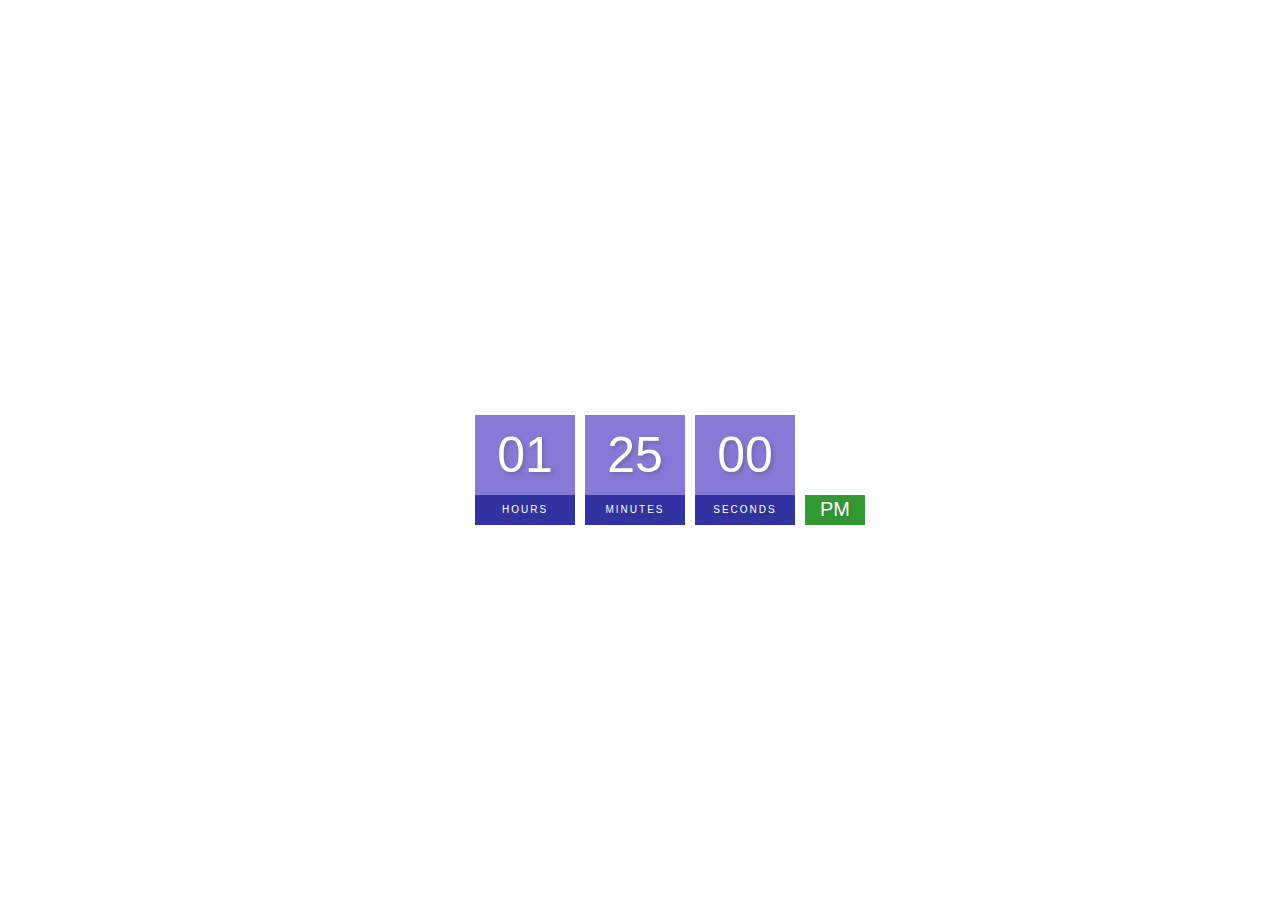
<file: Project 1 - Digital Clock/index.html>
<!DOCTYPE html>
<html lang="en">

<head>
    <meta charset="UTF-8">
    <meta http-equiv="X-UA-Compatible" content="IE=edge">
    <meta name="viewport" content="width=device-width, initial-scale=1.0">
    <title>Project 1 - Digital Clock</title>
    <link rel="stylesheet" href="style.css">
</head>

<body>
    <h2>Digital Clock</h2>

    <div class="clock">
        <div>
            <span id="hour">00</span>
            <span class="text">Hours</span>
        </div>
        <div>
            <span id="minutes">00</span>
            <span class="text">Minutes</span>
        </div>
        <div>
            <span id="seconds">00</span>
            <span class="text">Seconds</span>
        </div>
        <div>
            <span id="ampm">AM</span>
        </div>
    </div>

    <script src="index.js"></script>
</body>

</html>
</file>
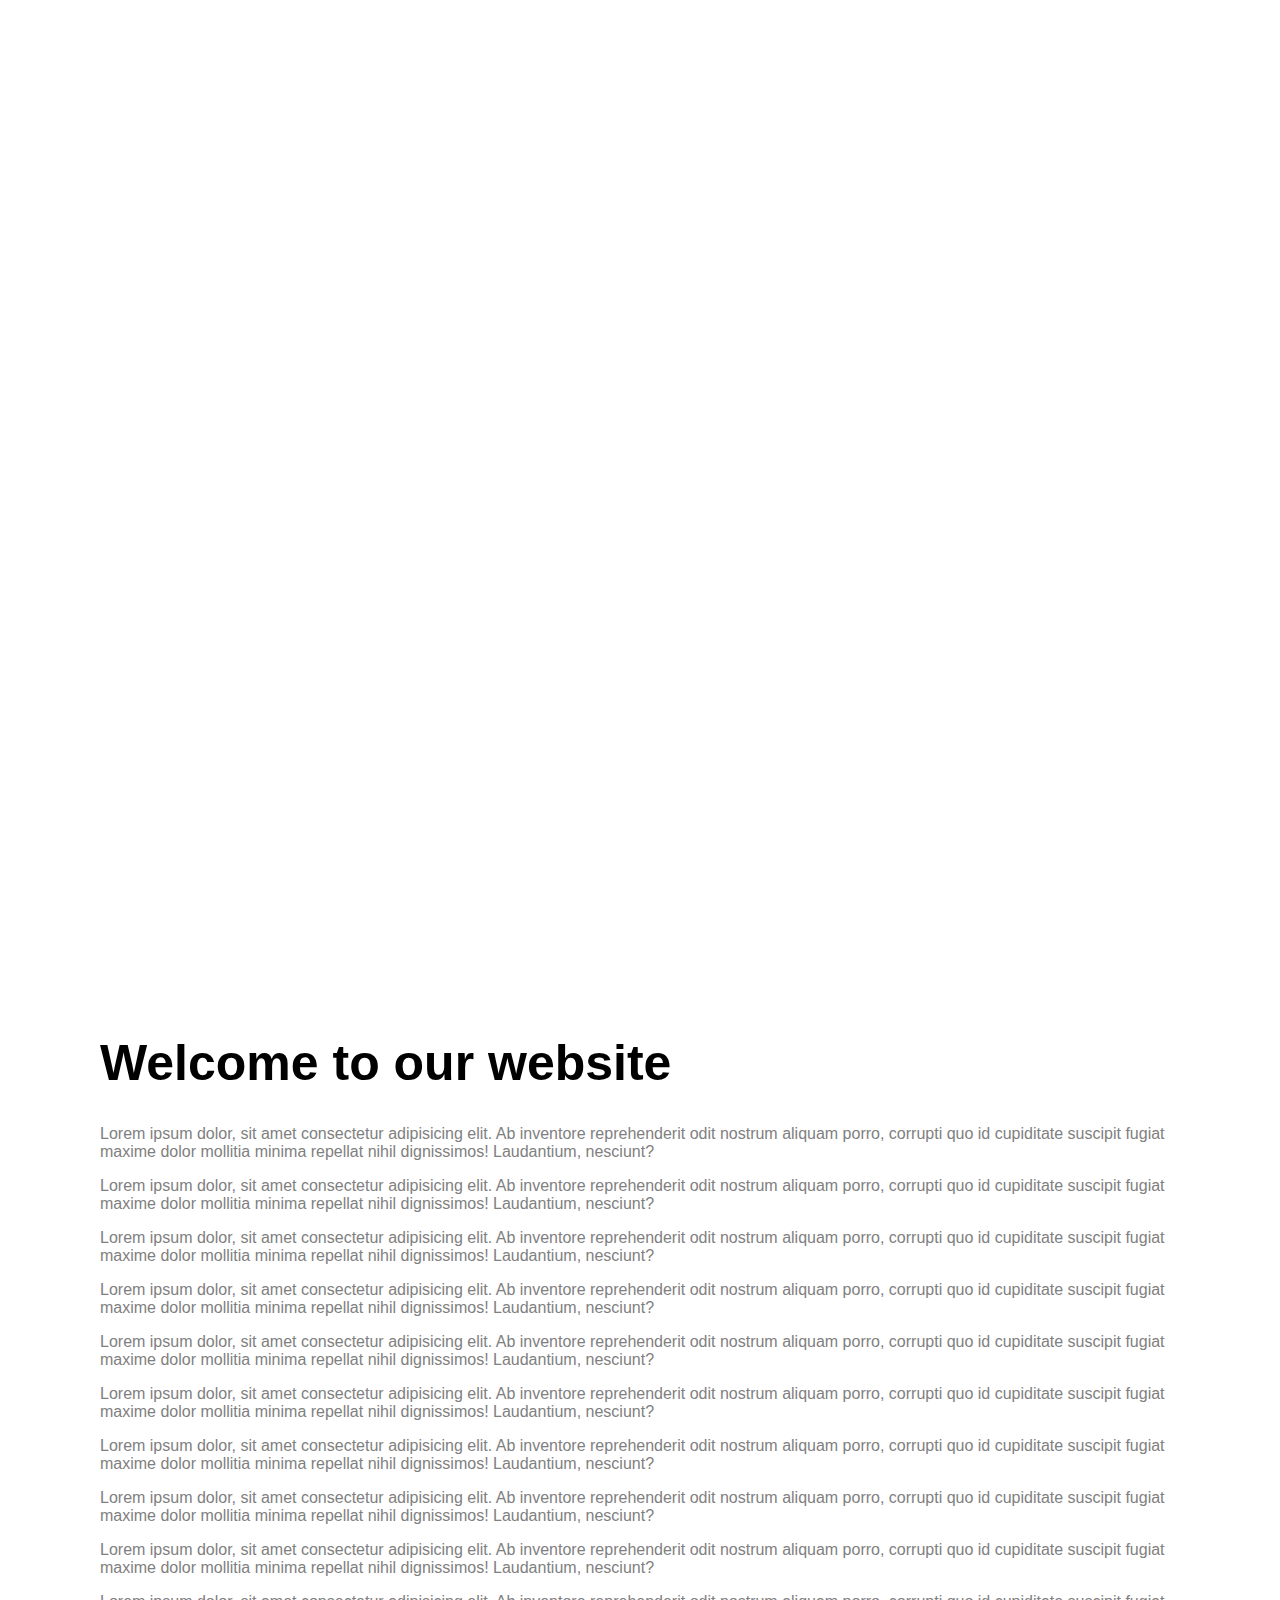
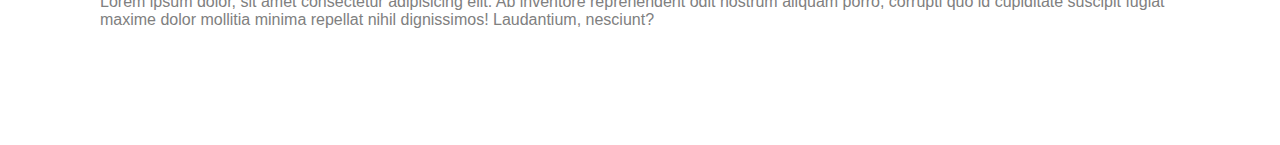
<file: Project 10 - Background Image Scroll Effect/index.html>
<!DOCTYPE html>
<html lang="en">

<head>
    <meta charset="UTF-8">
    <meta http-equiv="X-UA-Compatible" content="IE=edge">
    <meta name="viewport" content="width=device-width, initial-scale=1.0">
    <title>Background Image Scroll Effect</title>
    <link rel="stylesheet" href="style.css">
</head>

<body>
    <div class="bg-image" id="bg-image"></div>
    <div class="container">
        <h1>Welcome to our website</h1>
        <p>Lorem ipsum dolor, sit amet consectetur adipisicing elit. Ab inventore reprehenderit odit nostrum aliquam
            porro, corrupti quo id cupiditate suscipit fugiat maxime dolor mollitia minima repellat nihil dignissimos!
            Laudantium, nesciunt?</p>
        <p>Lorem ipsum dolor, sit amet consectetur adipisicing elit. Ab inventore reprehenderit odit nostrum aliquam
            porro, corrupti quo id cupiditate suscipit fugiat maxime dolor mollitia minima repellat nihil dignissimos!
            Laudantium, nesciunt?</p>
        <p>Lorem ipsum dolor, sit amet consectetur adipisicing elit. Ab inventore reprehenderit odit nostrum aliquam
            porro, corrupti quo id cupiditate suscipit fugiat maxime dolor mollitia minima repellat nihil dignissimos!
            Laudantium, nesciunt?</p>
        <p>Lorem ipsum dolor, sit amet consectetur adipisicing elit. Ab inventore reprehenderit odit nostrum aliquam
            porro, corrupti quo id cupiditate suscipit fugiat maxime dolor mollitia minima repellat nihil dignissimos!
            Laudantium, nesciunt?</p>
        <p>Lorem ipsum dolor, sit amet consectetur adipisicing elit. Ab inventore reprehenderit odit nostrum aliquam
            porro, corrupti quo id cupiditate suscipit fugiat maxime dolor mollitia minima repellat nihil dignissimos!
            Laudantium, nesciunt?</p>
        <p>Lorem ipsum dolor, sit amet consectetur adipisicing elit. Ab inventore reprehenderit odit nostrum aliquam
            porro, corrupti quo id cupiditate suscipit fugiat maxime dolor mollitia minima repellat nihil dignissimos!
            Laudantium, nesciunt?</p>
        <p>Lorem ipsum dolor, sit amet consectetur adipisicing elit. Ab inventore reprehenderit odit nostrum aliquam
            porro, corrupti quo id cupiditate suscipit fugiat maxime dolor mollitia minima repellat nihil dignissimos!
            Laudantium, nesciunt?</p>
        <p>Lorem ipsum dolor, sit amet consectetur adipisicing elit. Ab inventore reprehenderit odit nostrum aliquam
            porro, corrupti quo id cupiditate suscipit fugiat maxime dolor mollitia minima repellat nihil dignissimos!
            Laudantium, nesciunt?</p>
        <p>Lorem ipsum dolor, sit amet consectetur adipisicing elit. Ab inventore reprehenderit odit nostrum aliquam
            porro, corrupti quo id cupiditate suscipit fugiat maxime dolor mollitia minima repellat nihil dignissimos!
            Laudantium, nesciunt?</p>
        <p>Lorem ipsum dolor, sit amet consectetur adipisicing elit. Ab inventore reprehenderit odit nostrum aliquam
            porro, corrupti quo id cupiditate suscipit fugiat maxime dolor mollitia minima repellat nihil dignissimos!
            Laudantium, nesciunt?</p>
    </div>

    <script src="script.js"></script>
</body>

</html>
</file>
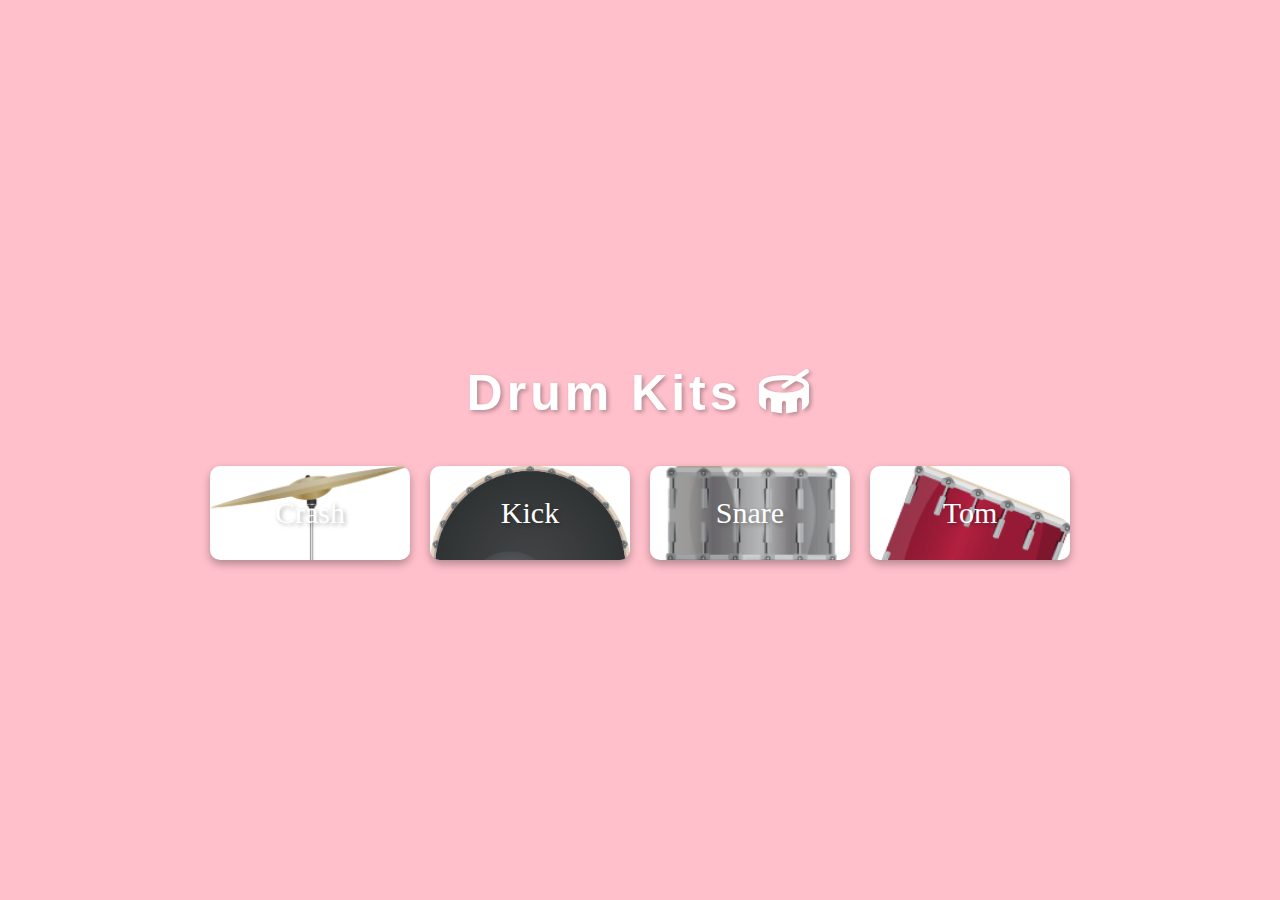
<file: Project 11 - Drum Kits/index.html>
<!DOCTYPE html>
<html lang="en">

<head>
    <meta charset="UTF-8">
    <meta http-equiv="X-UA-Compatible" content="IE=edge">
    <meta name="viewport" content="width=device-width, initial-scale=1.0">
    <title>Drum Kits</title>
    <link rel="stylesheet" href="style.css">
    <link rel="stylesheet" href="https://cdnjs.cloudflare.com/ajax/libs/font-awesome/6.2.1/css/all.min.css">
</head>

<body>

    <h1>Drum Kits <i class="fa-solid fa-drum"></i></h1>
    <div class="container">
    </div>

    <script src="script.js"></script>
</body>

</html>
</file>
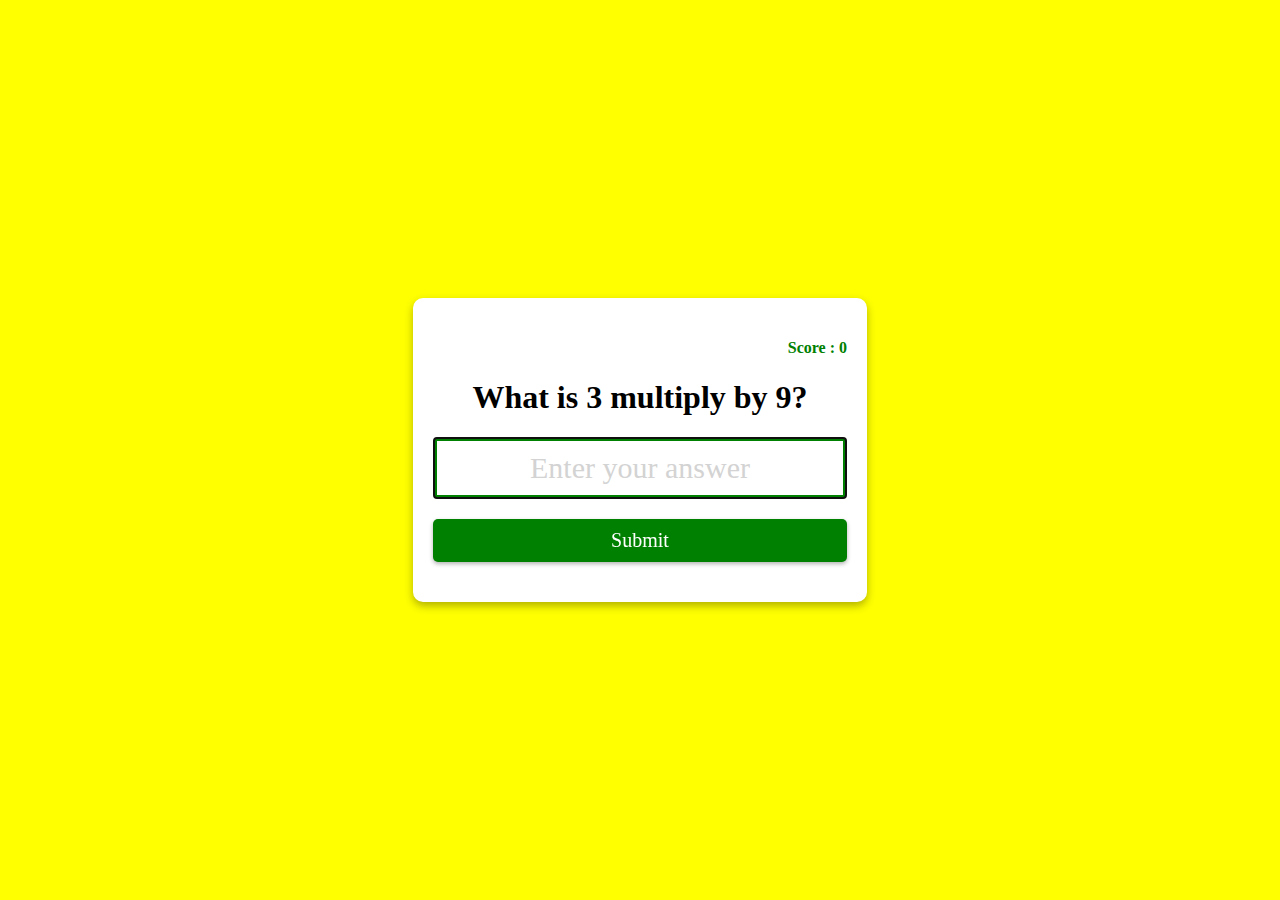
<file: Project 2 - Multiplication App/index.html>
<!DOCTYPE html>
<html lang="en">

<head>
    <meta charset="UTF-8">
    <meta http-equiv="X-UA-Compatible" content="IE=edge">
    <meta name="viewport" content="width=device-width, initial-scale=1.0">
    <title>Multiplication App</title>
    <link rel="stylesheet" href="style.css">
</head>

<body>
    <form class="form" id="form">
        <h4 class="score" id="score">
            Score : 0
        </h4>
        <h1 id="question">What is 1 multiply by 1?</h1>
        <input type="text" class="input" id="input" placeholder="Enter your answer" autofocus autocomplete="off">
        <button type="submit" class="btn">Submit</button>
    </form>

    <script src="index.js"></script>
</body>

</html>
</file>
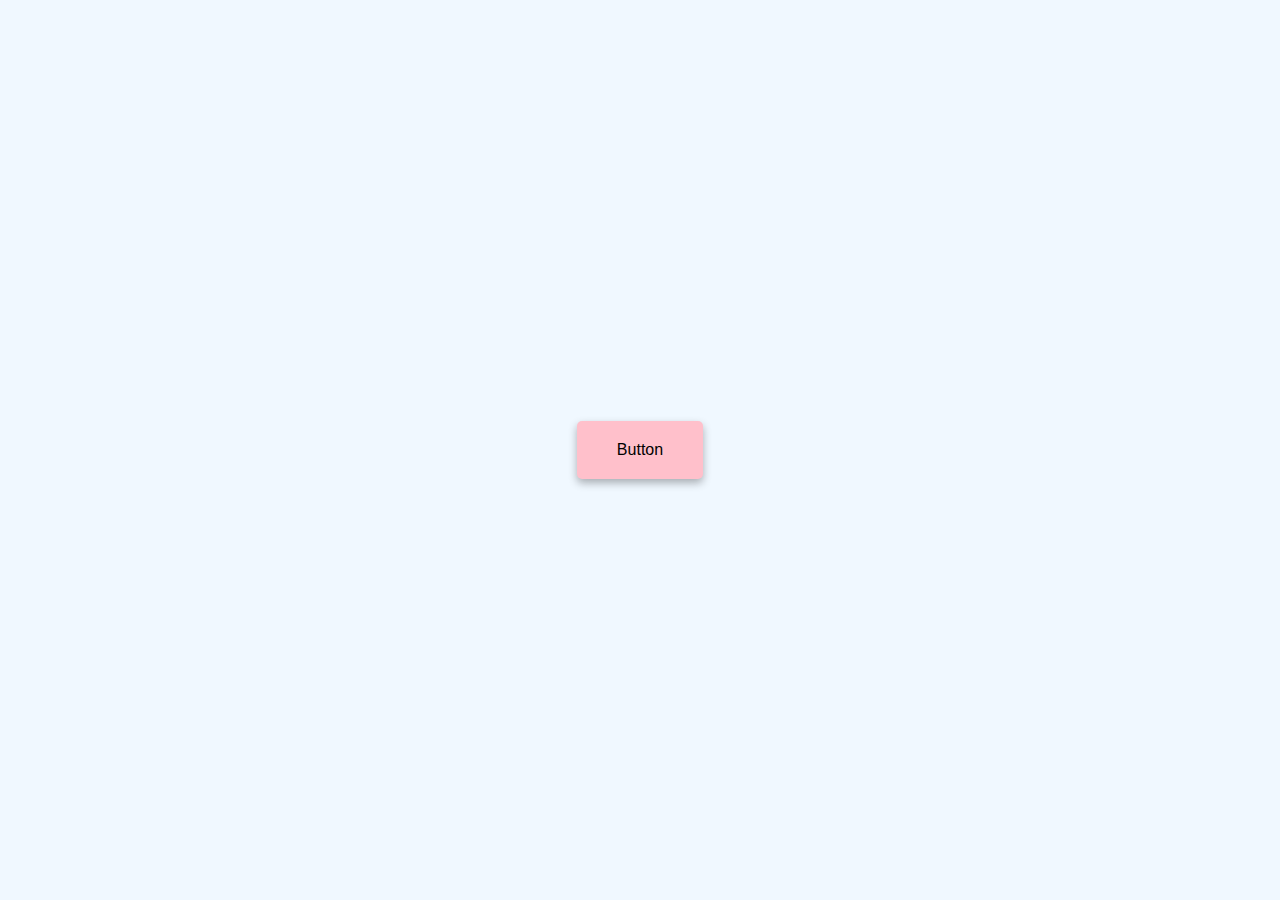
<file: Project 3 - Button Ripple Effect/index.html>
<!DOCTYPE html>
<html lang="en">

<head>
    <meta charset="UTF-8">
    <meta http-equiv="X-UA-Compatible" content="IE=edge">
    <meta name="viewport" content="width=device-width, initial-scale=1.0">
    <title>Button Ripple Effect</title>
    <link rel="stylesheet" href="style.css">
</head>

<body>
    <a href="#" class="btn"><span>Button</span></a>

    <script src="index.js"></script>

</body>

</html>
</file>
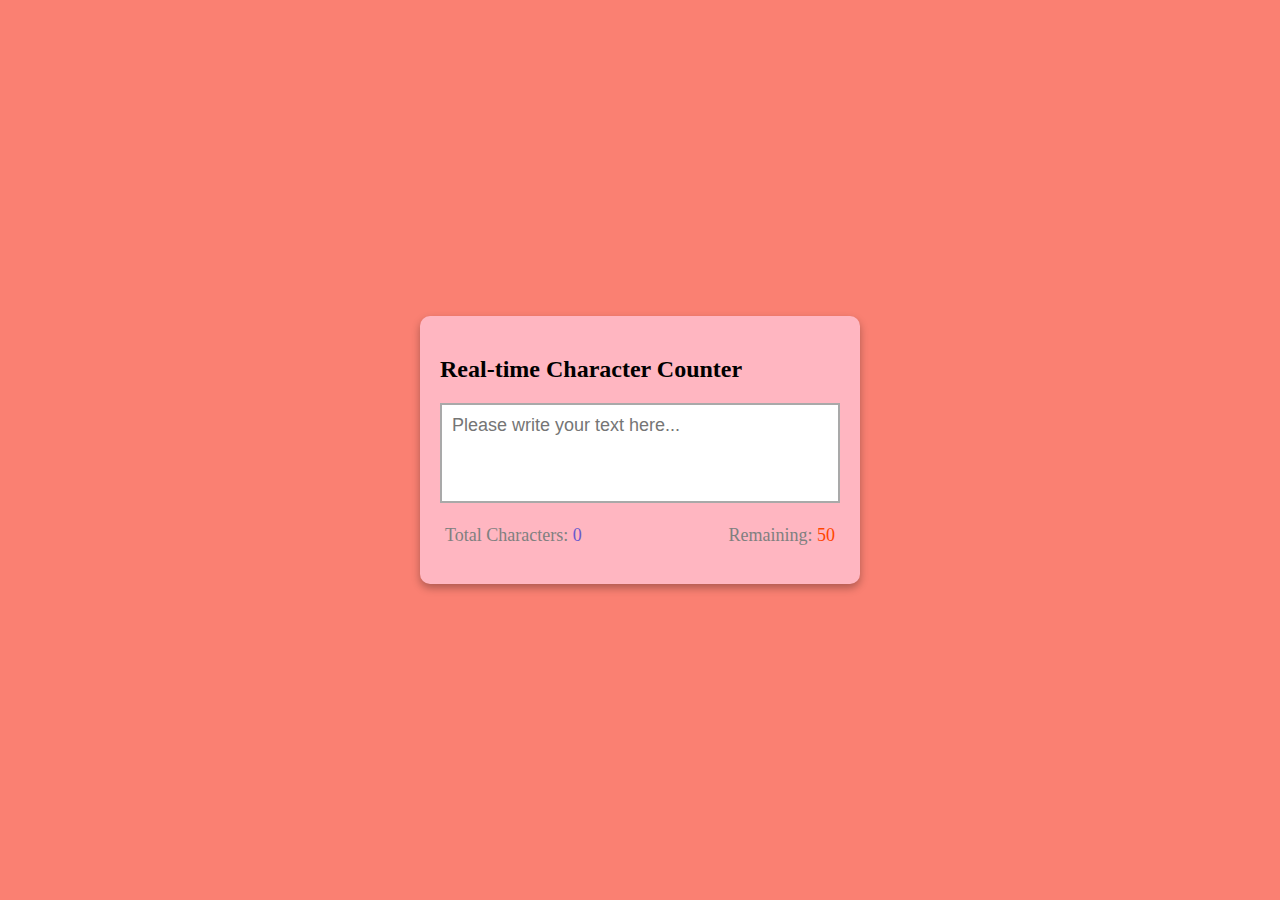
<file: Project 4 - Real-Time Character Counter/index.html>
<!DOCTYPE html>
<html lang="en">

<head>
    <meta charset="UTF-8">
    <meta http-equiv="X-UA-Compatible" content="IE=edge">
    <meta name="viewport" content="width=device-width, initial-scale=1.0">
    <title>Real-Time Character Counter</title>
    <link rel="stylesheet" href="style.css">
</head>

<body>
    <div class="container">
        <h2>Real-time Character Counter</h2>
        <textarea id="textarea" class="textarea" placeholder="Please write your text here..." maxlength="50"></textarea>
        <div class="counter-container">
            <p>Total Characters: <span class="total-counter" id="total-counter"></span></p>
            <p>Remaining: <span class="remaining-counter" id="remaining-counter"></span></p>
        </div>
    </div>

    <script src="index.js"></script>
</body>

</html>
</file>
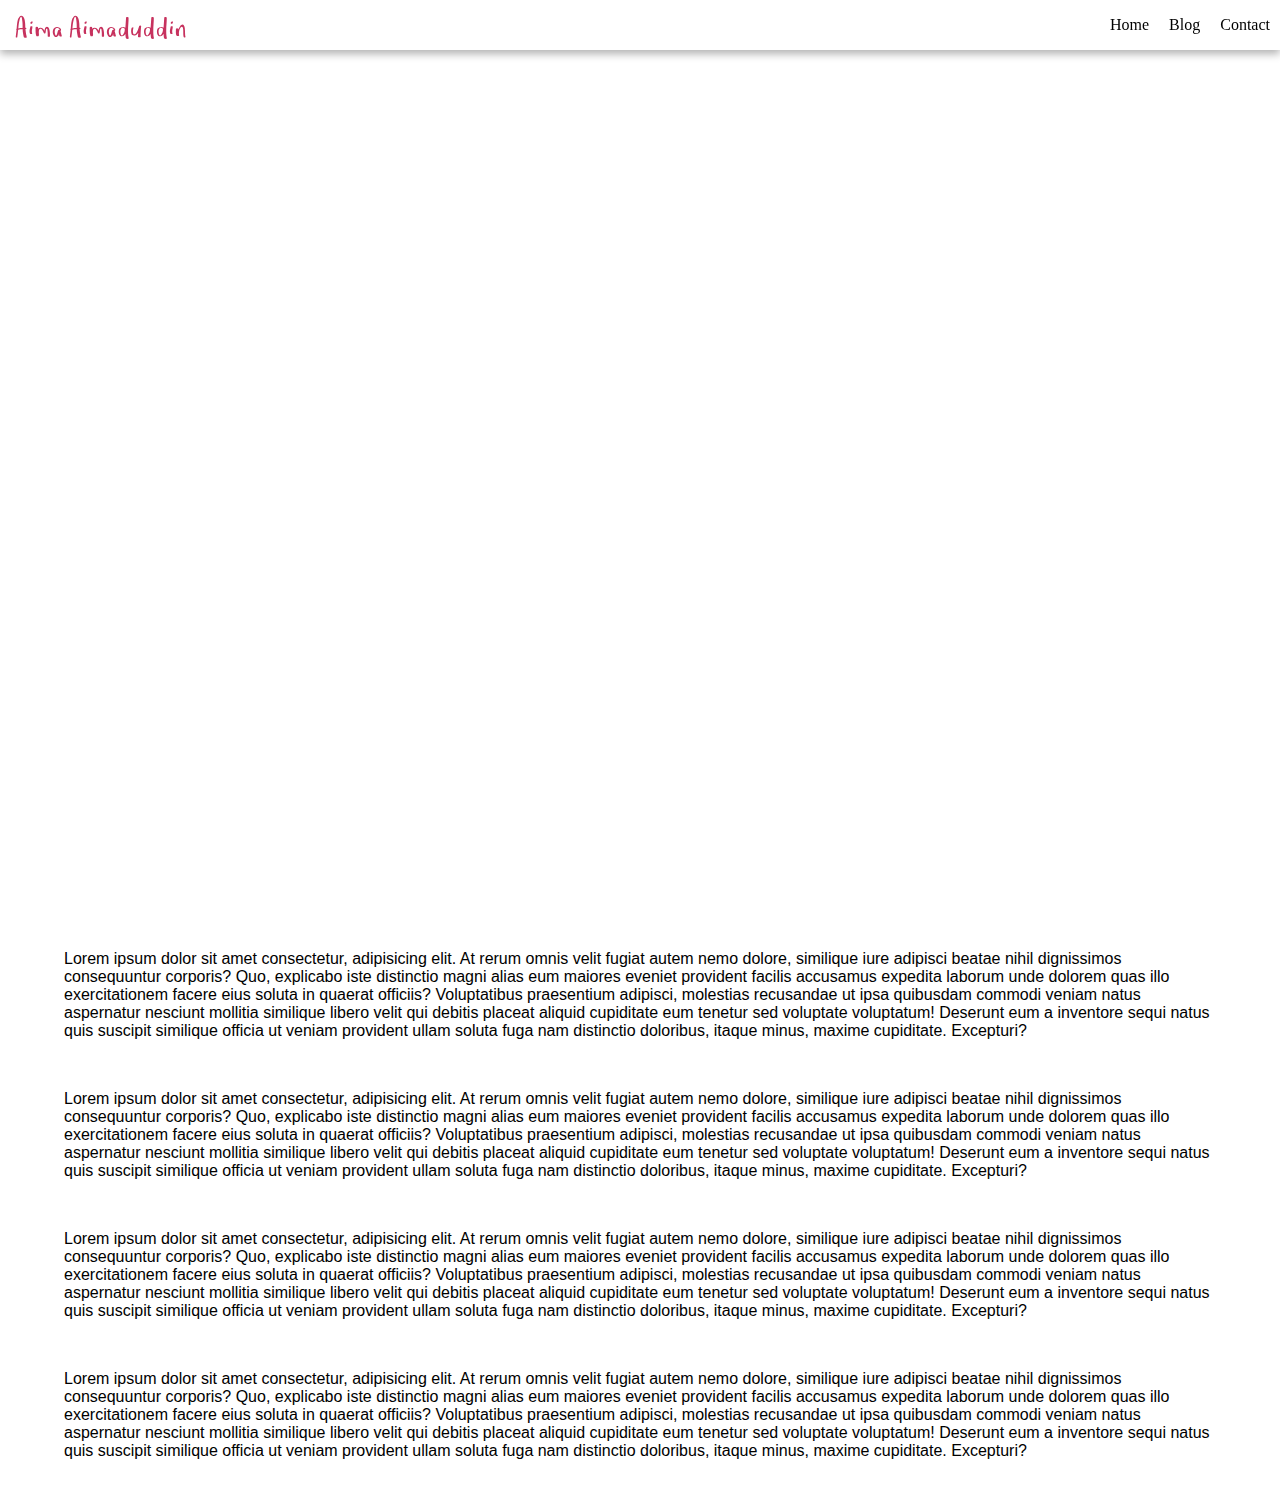
<file: Project 5 - Sticky Navbar/index.html>
<!DOCTYPE html>
<html lang="en">

<head>
    <meta charset="UTF-8">
    <meta http-equiv="X-UA-Compatible" content="IE=edge">
    <meta name="viewport" content="width=device-width, initial-scale=1.0">
    <title>Sticky Navbar</title>
    <link rel="stylesheet" href="style.css">
</head>

<body>

    <div class="navbar">
        <a href="index.html"><img src="logo.svg" alt="logo"></a>
        <ul>
            <li><a href="#">Home</a></li>
            <li><a href="#">Blog</a></li>
            <li><a href="#">Contact</a></li>
        </ul>
    </div>

    <div class="top-container">
        <h1>Welcome to our website</h1>
    </div>

    <div class="bottom-container">
        <p class="text">Lorem ipsum dolor sit amet consectetur, adipisicing elit. At rerum omnis velit fugiat autem nemo
            dolore, similique iure adipisci beatae nihil dignissimos consequuntur corporis? Quo, explicabo iste
            distinctio magni alias eum maiores eveniet provident facilis accusamus expedita laborum unde dolorem quas
            illo exercitationem facere eius soluta in quaerat officiis? Voluptatibus praesentium adipisci, molestias
            recusandae ut ipsa quibusdam commodi veniam natus aspernatur nesciunt mollitia similique libero velit qui
            debitis placeat aliquid cupiditate eum tenetur sed voluptate voluptatum! Deserunt eum a inventore sequi
            natus quis suscipit similique officia ut veniam provident ullam soluta fuga nam distinctio doloribus, itaque
            minus, maxime cupiditate. Excepturi?</p>
        <p class="text">Lorem ipsum dolor sit amet consectetur, adipisicing elit. At rerum omnis velit fugiat autem nemo
            dolore, similique iure adipisci beatae nihil dignissimos consequuntur corporis? Quo, explicabo iste
            distinctio magni alias eum maiores eveniet provident facilis accusamus expedita laborum unde dolorem quas
            illo exercitationem facere eius soluta in quaerat officiis? Voluptatibus praesentium adipisci, molestias
            recusandae ut ipsa quibusdam commodi veniam natus aspernatur nesciunt mollitia similique libero velit qui
            debitis placeat aliquid cupiditate eum tenetur sed voluptate voluptatum! Deserunt eum a inventore sequi
            natus quis suscipit similique officia ut veniam provident ullam soluta fuga nam distinctio doloribus, itaque
            minus, maxime cupiditate. Excepturi?</p>
        <p class="text">Lorem ipsum dolor sit amet consectetur, adipisicing elit. At rerum omnis velit fugiat autem nemo
            dolore, similique iure adipisci beatae nihil dignissimos consequuntur corporis? Quo, explicabo iste
            distinctio magni alias eum maiores eveniet provident facilis accusamus expedita laborum unde dolorem quas
            illo exercitationem facere eius soluta in quaerat officiis? Voluptatibus praesentium adipisci, molestias
            recusandae ut ipsa quibusdam commodi veniam natus aspernatur nesciunt mollitia similique libero velit qui
            debitis placeat aliquid cupiditate eum tenetur sed voluptate voluptatum! Deserunt eum a inventore sequi
            natus quis suscipit similique officia ut veniam provident ullam soluta fuga nam distinctio doloribus, itaque
            minus, maxime cupiditate. Excepturi?</p>
        <p class="text">Lorem ipsum dolor sit amet consectetur, adipisicing elit. At rerum omnis velit fugiat autem nemo
            dolore, similique iure adipisci beatae nihil dignissimos consequuntur corporis? Quo, explicabo iste
            distinctio magni alias eum maiores eveniet provident facilis accusamus expedita laborum unde dolorem quas
            illo exercitationem facere eius soluta in quaerat officiis? Voluptatibus praesentium adipisci, molestias
            recusandae ut ipsa quibusdam commodi veniam natus aspernatur nesciunt mollitia similique libero velit qui
            debitis placeat aliquid cupiditate eum tenetur sed voluptate voluptatum! Deserunt eum a inventore sequi
            natus quis suscipit similique officia ut veniam provident ullam soluta fuga nam distinctio doloribus, itaque
            minus, maxime cupiditate. Excepturi?</p>
    </div>

    <script src="index.js"></script>
</body>

</html>
</file>
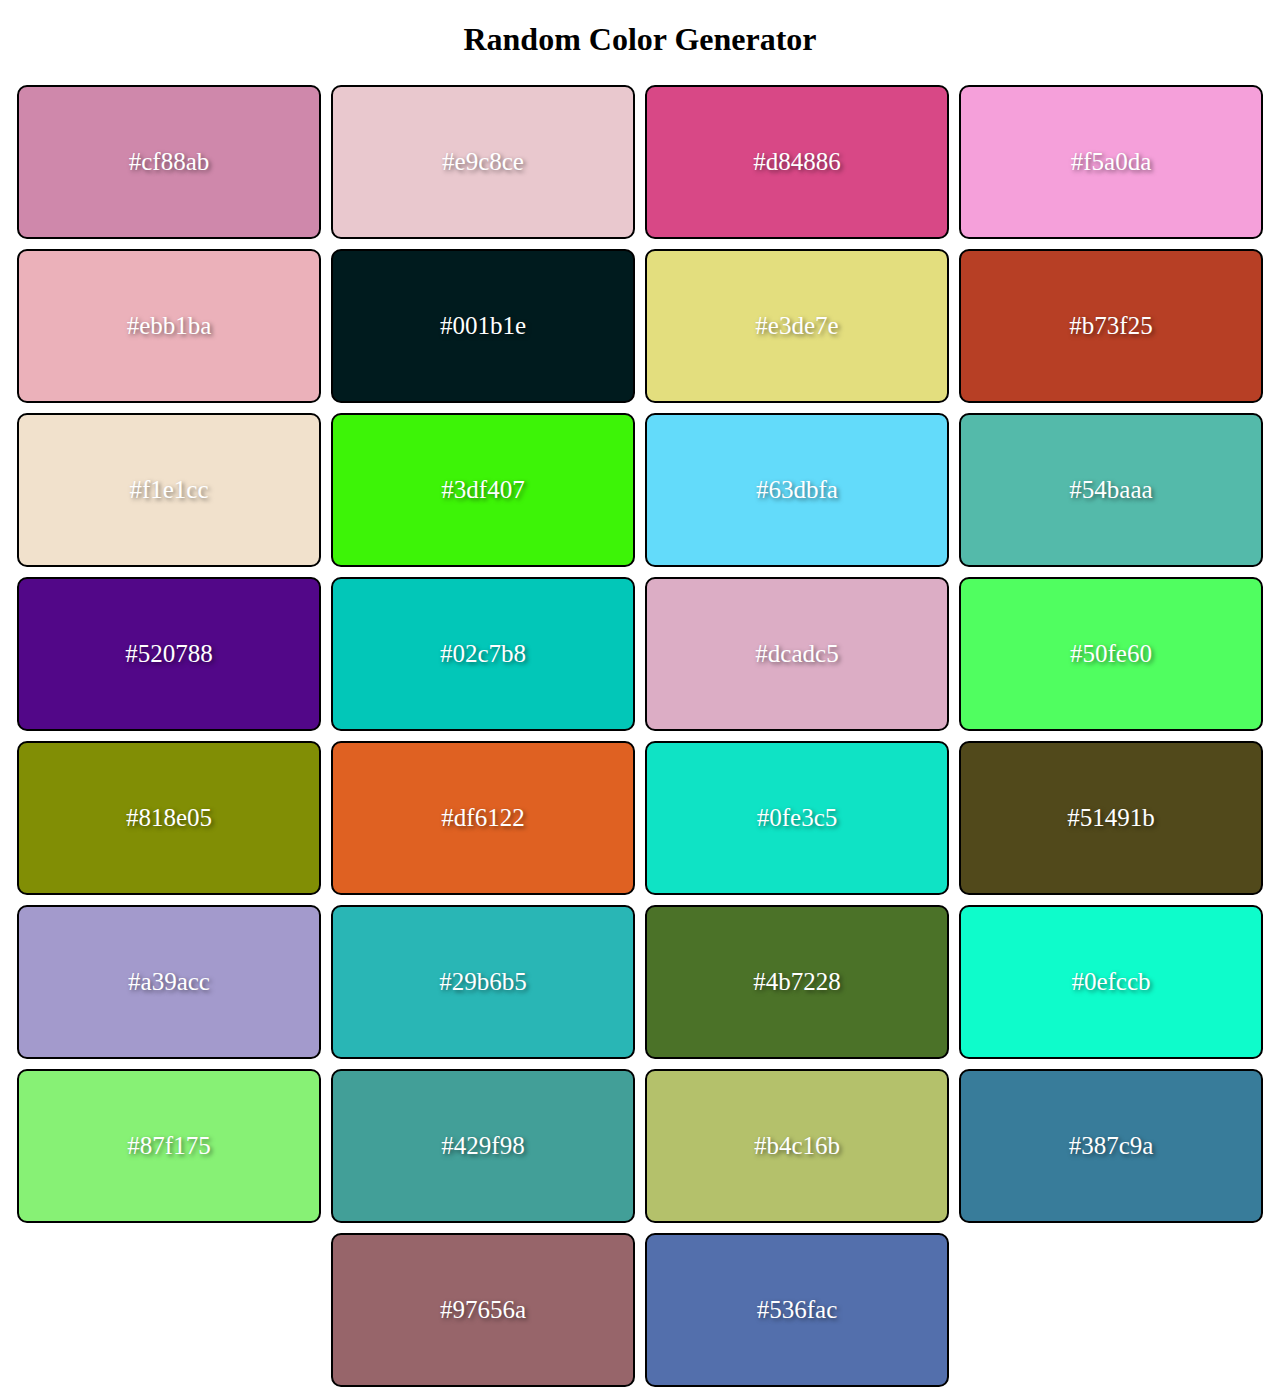
<file: Project 6 - Random Color Generator/index.html>
<!DOCTYPE html>
<html lang="en">

<head>
    <meta charset="UTF-8">
    <meta http-equiv="X-UA-Compatible" content="IE=edge">
    <meta name="viewport" content="width=device-width, initial-scale=1.0">
    <title>Random Color Generator</title>
    <link rel="stylesheet" href="style.css">
</head>


<body>
    <h1>Random Color Generator</h1>
    <div class="container">

    </div>
    <script src="index.js"></script>
</body>

</html>
</file>
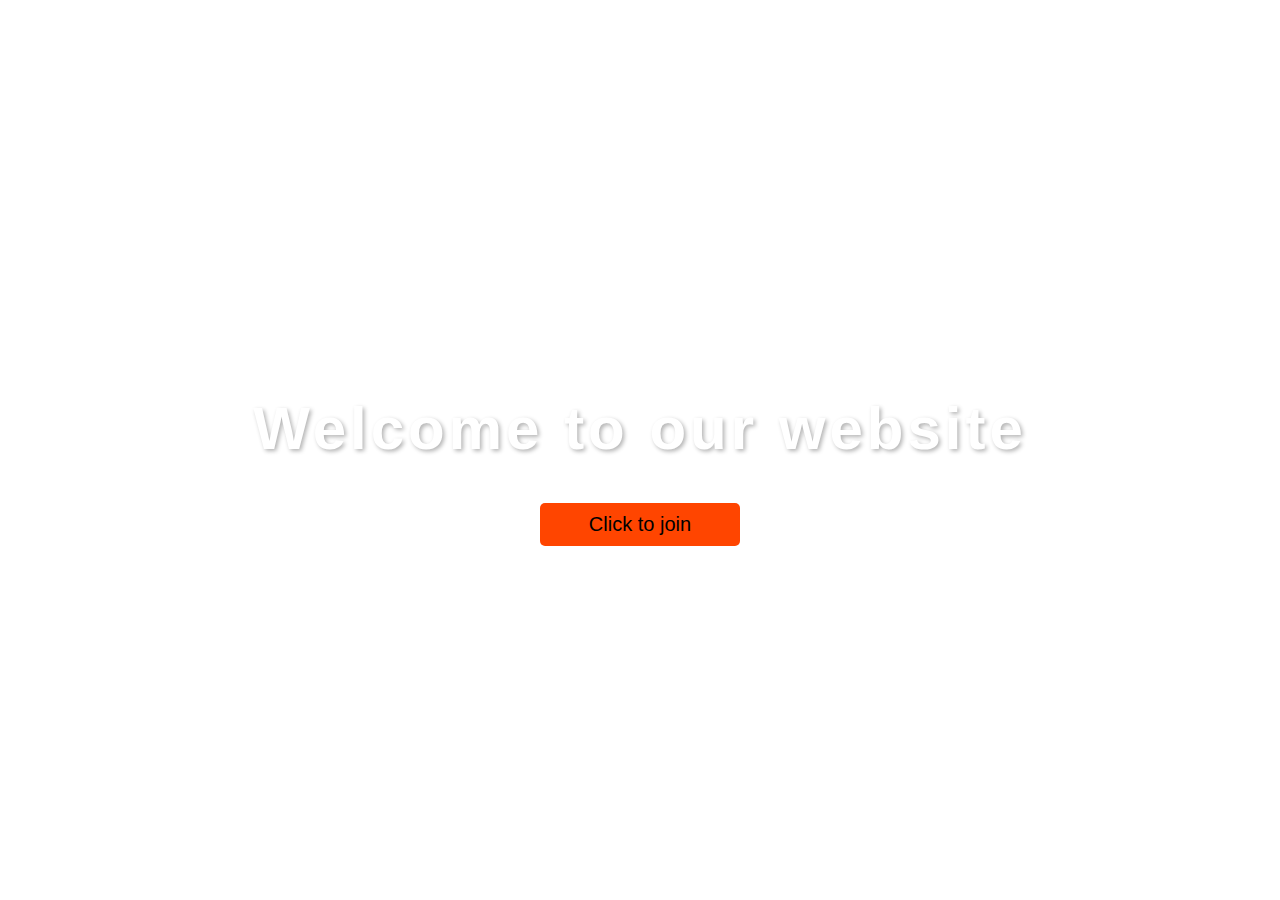
<file: Project 9 - Blurred Background Popup/index.html>
<!DOCTYPE html>
<html lang="en">

<head>
    <meta charset="UTF-8">
    <meta http-equiv="X-UA-Compatible" content="IE=edge">
    <meta name="viewport" content="width=device-width, initial-scale=1.0">
    <title>Blurred Background Popup</title>
    <link rel="stylesheet" href="style.css">
    <link rel="stylesheet" href="https://cdnjs.cloudflare.com/ajax/libs/font-awesome/6.2.1/css/all.min.css">
</head>

<body>

    <div class="container">
        <h1>Welcome to our website</h1>
        <button class="btn">Click to join</button>
    </div>

    <div class="popup-container active">
        <h4>20% OFF Offer</h4>
        <label for="email">Your Email</label>
        <input type="email" class="input" name="email" placeholder="Enter your email">
        <button class="popup-btn">Join</button>
        <div class="close-icon"><i class="fas fa-times fa-2x"></i></div>
    </div>

    <script src="script.js"></script>
</body>

</html>
</file>
<file: Project 1 - Digital Clock/style.css>
body {
    margin: 0;
    font-family: sans-serif;
    display: flex;
    flex-direction: column;
    align-items: center;
    height: 100vh;
    justify-content: center;
    background: url("https://images.unsplash.com/photo-1507608158173-1dcec673a2e5?ixlib=rb-4.0.3&ixid=MnwxMjA3fDB8MHxwaG90by1wYWdlfHx8fGVufDB8fHx8&auto=format&fit=crop&w=870&q=80");
    background-repeat: no-repeat;
    background-size: cover;
    overflow: hidden;

}

h2 {
    text-transform: uppercase;
    letter-spacing: 4px;
    font-size: 14px;
    text-align: center;
    color: white;
}

.clock {
    display: flex;
}

.clock div {
    margin: 5px;
    position: relative;
}

.clock span {
    width: 100px;
    height: 80px;
    background-color: slateblue;
    opacity: .8;
    color: white;
    display: flex;
    justify-content: center;
    align-items: center;
    font-size: 50px;
    text-shadow: 2px 2px 4px rgba(0, 0, 0, .3);
}

.clock .text {
    height: 30px;
    font-size: 10px;
    text-transform: uppercase;
    letter-spacing: 2px;
    background: darkblue;
    opacity: 0.8;
}

.clock #ampm {
    bottom: 0;
    position: absolute;
    width: 60px;
    height: 30px;
    font-size: 20px;
    background-color: green;
}
</file>
<file: Project 10 - Background Image Scroll Effect/style.css>
body {
    margin: 0;
    font-family: sans-serif;
}

.bg-image {
    height: 100vh;
    width: 100%;
    background: url('https://images.unsplash.com/photo-1668774833031-fa514917b190?ixlib=rb-4.0.3&ixid=MnwxMjA3fDB8MHxwaG90by1wYWdlfHx8fGVufDB8fHx8&auto=format&fit=crop&w=1374&q=80');
    background-size: 160%;
    background-position: center;
    background-attachment: fixed;
}

.container {
    padding: 100px;
}

h1 {
    font-size: 50px;
}

p {
    color: grey;
}

@media (max-width:500px) {
    .container {
        padding: 10px;
    }
}
</file>
<file: Project 11 - Drum Kits/style.css>
body {
    margin: 0;
    box-sizing: border-box;
    display: flex;
    height: 100vh;
    align-items: center;
    justify-content: center;
    flex-direction: column;
    background-color: pink;
}

h1 {
    font-size: 50px;
    font-family: Impact, Haettenschweiler, 'Arial Narrow Bold', sans-serif;
    letter-spacing: 4px;
    color: white;
    text-shadow: 2px 2px 4px rgba(0, 0, 0, 0.3);
    white-space: nowrap;
}

.container {
    text-align: center;
}

.btn {
    padding: 30px 50px;
    background-color: white;
    border: none;
    margin: 10px;
    font-size: 30px;
    min-width: 200px;
    border-radius: 10px;
    box-shadow: 0 4px 8px rgba(0, 0, 0, 0.3);
    background-image: url('images/tom.png');
    background-size: cover;
    color: white;
    font-family: cursive;
    text-shadow: 2px 2px 4px rgba(0, 0, 0, 0.3);
    cursor: pointer;
    text-transform: capitalize;
}

.btn:hover {
    color: pink;
}

.btn:active {
    background-size: 105%;
}
</file>
<file: Project 2 - Multiplication App/style.css>
body {
    margin: 0;
    display: flex;
    justify-content: center;
    height: 100vh;
    align-items: center;
    text-align: center;
    background-color: yellow;
    font-family: cursive;
}

.form {
    background-color: white;
    padding: 20px;
    box-shadow: 0 4px 8px rgba(0, 0, 0, 0.3);
    border-radius: 10px;
    margin: 10px;
}

.score {
    color: green;
    text-align: right;
}

.input {
    display: block;
    width: 100%;
    box-sizing: border-box;
    font-size: 30px;
    text-align: center;
    padding: 10px;
    border: solid 4px green;
    color: green;
}

input::placeholder {
    color: lightgray;
    font-family: cursive;
}

.btn {
    background-color: green;
    color: white;
    border: none;
    display: block;
    width: 100%;
    padding: 10px;
    font-size: 20px;
    font-family: cursive;
    margin: 20px 0;
    border-radius: 5px;
    box-shadow: 0 2px 4px rgba(0, 0, 0, 0.3);
    cursor: pointer;
}

.btn:hover {
    filter: brightness(.9);
}
</file>
<file: Project 3 - Button Ripple Effect/style.css>
body {
    margin: 0;
    display: flex;
    justify-content: center;
    align-items: center;
    height: 100vh;
    background-color: aliceblue;
    font-family: sans-serif;
}

.btn {
    background-color: pink;
    padding: 20px 40px;
    border-radius: 5px;
    box-shadow: 0 4px 8px rgba(0, 0, 0, 0.3);
    text-decoration: none;
    color: black;
    position: relative;
    overflow: hidden;
}

.btn span {
    position: relative;
    z-index: 1;
}

.btn:before {
    content: "";
    position: absolute;
    background-color: orangered;
    width: 0px;
    height: 0px;
    left: var(--xPos);
    top: var(--yPos);
    transform: translate(-50%, -50%);
    border-radius: 50%;
    transition: width .5s, height .5s;
}

.btn:hover::before {
    width: 300px;
    height: 300px;
}
</file>
<file: Project 4 - Real-Time Character Counter/style.css>
body {
    margin: 0;
    display: flex;
    justify-content: center;
    height: 100vh;
    align-items: center;
    background-color: salmon;
    font-family: cursive;
}

.container {
    background-color: lightpink;
    width: 400px;
    padding: 20px;
    margin: 5px;
    border-radius: 10px;
    box-shadow: 0 4px 8px rgba(0, 0, 0, 0.3);
}

.textarea {
    resize: none;
    width: 100%;
    height: 100px;
    font-size: 18px;
    font-family: sans-serif;
    padding: 10px;
    box-sizing: border-box;
    border: solid 2px darkgrey;
}

.counter-container {
    display: flex;
    justify-content: space-between;
    padding: 0 5px;
}

.counter-container p {
    font-size: 18px;
    color: gray;
}

.total-counter {
    color: slateblue;
}

.remaining-counter {
    color: orangered;
}
</file>
<file: Project 5 - Sticky Navbar/style.css>
body {
    margin: 0;
    box-sizing: border-box;
}

.top-container {
    background-image: url("https://images.unsplash.com/photo-1666809489316-76eb1f11cb4f?ixlib=rb-4.0.3&ixid=MnwxMjA3fDB8MHxwaG90by1wYWdlfHx8fGVufDB8fHx8&auto=format&fit=crop&w=1332&q=80");
    height: 100vh;
    background-repeat: no-repeat;
    background-size: cover;
    display: flex;
    justify-content: center;
    align-items: center;
    text-align: center;
}

.top-container h1 {
    color: white;
    font-size: 50px;
    font-family: Impact, Haettenschweiler, 'Arial Narrow Bold', sans-serif;
    letter-spacing: 2px;
}

.text {
    margin: 50px 5%;
    font-family: sans-serif;
}

.navbar {
    display: flex;
    position: fixed;
    background-color: white;
    width: 100%;
    justify-content: space-between;
    align-items: center;
    box-shadow: 0 4px 8px rgba(0, 0, 0, 0.3);
    transition: background-color 0.4s;
}

.navbar ul {
    display: flex;
    list-style-type: none;
}

.navbar ul li a {
    text-decoration: none;
    margin: 0 10px;
    color: black;
    font-family: cursive;
}

.navbar ul li a:hover {
    color: red;
}

.navbar.active {
    background-color: black;
}

.navbar.active ul li a {
    color: white;
}
</file>
<file: Project 6 - Random Color Generator/style.css>
body {
    margin: 0;
    font-family: cursive;
}

h1 {
    text-align: center;
}

.container {
    display: flex;
    flex-wrap: wrap;
    justify-content: center;
}

.color-container {
    background-color: orange;
    width: 300px;
    height: 150px;
    color: white;
    margin: 5px;
    display: flex;
    justify-content: center;
    align-items: center;
    font-size: 25px;
    text-shadow: 2px 2px 4px rgba(0, 0, 0, 0.5);
    border: solid black 2px;
    border-radius: 10px;
}
</file>
<file: Project 9 - Blurred Background Popup/style.css>
body {
    margin: 0;
}

.container {
    display: flex;
    flex-direction: column;
    align-items: center;
    justify-content: center;
    height: 100vh;
    background: url('https://images.unsplash.com/photo-1496181133206-80ce9b88a853?ixlib=rb-4.0.3&ixid=MnwxMjA3fDB8MHxwaG90by1wYWdlfHx8fGVufDB8fHx8&auto=format&fit=crop&w=1171&q=80');
    text-align: center;
    background-size: cover;
    transition: filter .7s;
}

h1 {
    font-size: 60px;
    color: white;
    font-family: Impact, Haettenschweiler, 'Arial Narrow Bold', sans-serif;
    letter-spacing: 4px;
    text-shadow: 2px 2px 4px rgba(0, 0, 0, 0.3);
}

.btn {
    padding: 10px 20px;
    width: 200px;
    cursor: pointer;
    background-color: orangered;
    border: none;
    border-radius: 5px;
    font-size: 20px;
}

.btn:hover {
    filter: brightness(0.8);
}

.active.container {
    filter: blur(5px) brightness(.7);
}

.popup-container {
    position: fixed;
    left: 50%;
    transform: translateX(-50%);
    background-color: white;
    width: 400px;
    height: 200px;
    top: 30%;
    display: flex;
    flex-direction: column;
    padding: 20px;
    background: url('https://images.unsplash.com/photo-1668613964763-90d0bd6559f7?ixlib=rb-4.0.3&ixid=MnwxMjA3fDB8MHxwaG90by1wYWdlfHx8fGVufDB8fHx8&auto=format&fit=crop&w=1169&q=80');
    background-size: cover;
    border-radius: 10px;
    box-shadow: 0 4px 8px rgba(0, 0, 0, 0.3);
    opacity: 1;
    transition: all 0.7s;
}

h4 {
    font-size: 30px;
    margin: 10px 0;
    font-family: sans-serif;
    color: blueviolet;
}

label {
    color: blueviolet;
    font-family: sans-serif;
}

.popup-btn {
    background-color: orangered;
    padding: 10px;
    font-size: 20px;
    cursor: pointer;
    border: 2px solid;
}

.input {
    border: 2px solid;
    padding: 10px;
    margin: 10px 0;
    font-size: 20px;
    text-align: center;
}

.input::placeholder {
    color: lightgray;
}

.close-icon {
    position: absolute;
    right: 20px;
    cursor: pointer;
}

.close-icon:hover {
    color: orangered;
}

.active.popup-container {
    visibility: hidden;
    opacity: 0;
    top: 10%;
}
</file>
